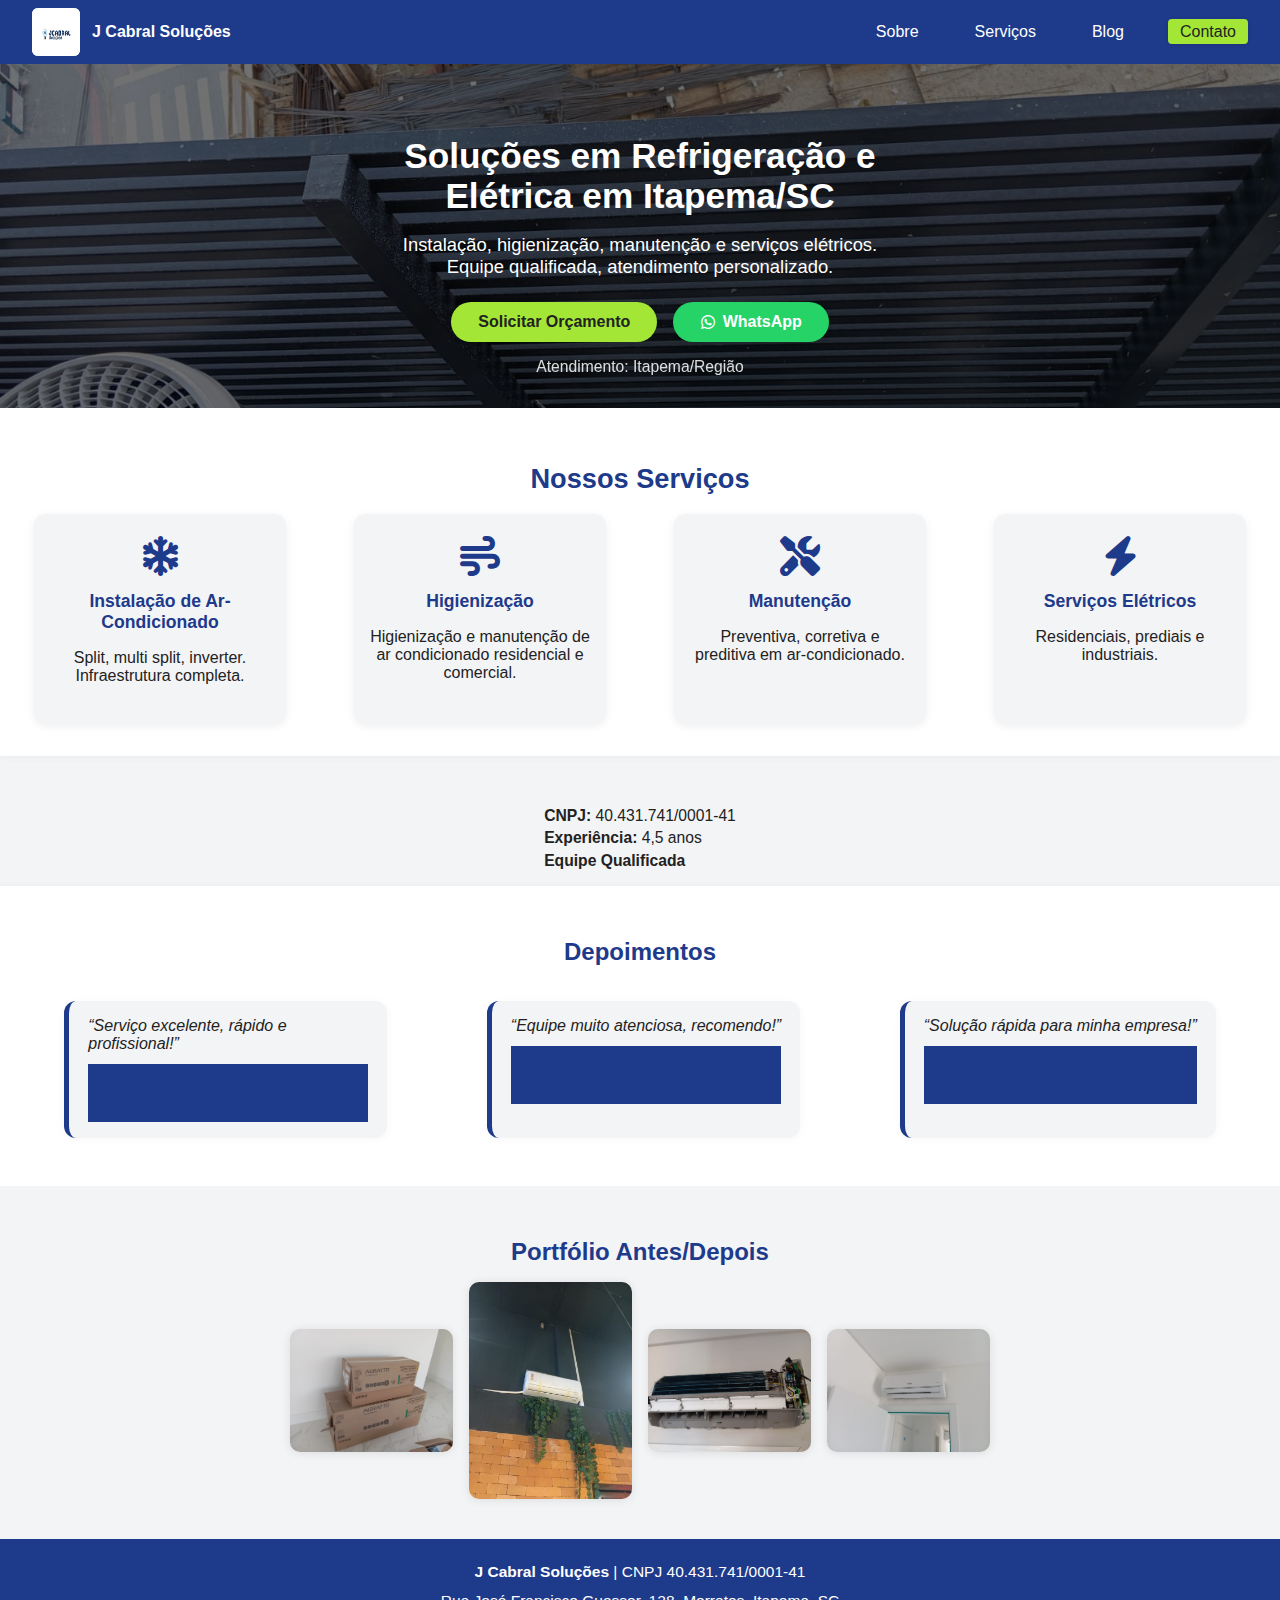
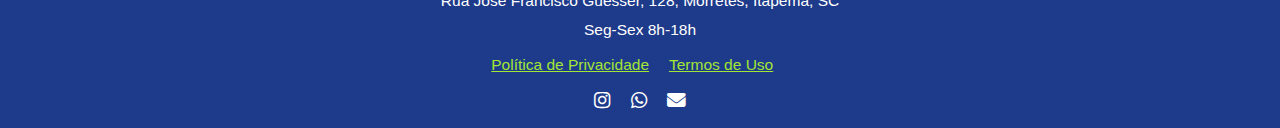
<file: index.html>
<!DOCTYPE html>
<html lang="pt-br">
<head>
  <meta charset="UTF-8">
  <meta name="viewport" content="width=device-width, initial-scale=1">
  <title>J Cabral Soluções - Refrigeração e Elétrica | Itapema SC</title>
  <meta name="description" content="Empresa especializada em instalação, higienização e manutenção de ar-condicionado e serviços elétricos em Itapema SC. Orçamento rápido.">
  <link rel="stylesheet" href="css/style.css">
  <link rel="icon" href="logo.png">
  <meta name="keywords" content="instalação de ar condicionado Itapema SC, higienização de ar condicionado SC, manutenção elétrica industrial Itapema, refrigeração, climatização, elétrica Itapema">
  <script type="application/ld+json">
    {
      "@context": "https://schema.org",
      "@type": "LocalBusiness",
      "name": "J Cabral Soluções em Refrigeração e Elétrica Ltda.",
      "image": "logo.png",
      "telephone": "+5547991070557",
      "email": "jcabralsolucoes@gmail.com",
      "address": {
        "@type": "PostalAddress",
        "streetAddress": "Rua José Francisco Guesser, 128",
        "addressLocality": "Itapema",
        "addressRegion": "SC",
        "postalCode": "88220-000",
        "addressCountry": "BR"
      },
      "identifier": "40.431.741/0001-41"
    }
  </script>
  <link rel="stylesheet" href="https://cdnjs.cloudflare.com/ajax/libs/font-awesome/6.4.2/css/all.min.css">
</head>
<body>
  <header>
    <nav class="navbar">
      <a href="index.html" class="logo">
        <img src="logo.png" alt="J Cabral Soluções" width="48" height="48">
        <span>J Cabral Soluções</span>
      </a>
      <ul>
        <li><a href="sobre.html">Sobre</a></li>
        <li><a href="servicos.html">Serviços</a></li>
        <li><a href="blog.html">Blog</a></li>
        <li><a href="contato.html" class="btn-nav">Contato</a></li>
      </ul>
    </nav>
  </header>
  <section class="hero">
    <img src="hero.webp.jpg" alt="Equipe J Cabral Soluções em ação" class="hero-bg">
    <div class="hero-content">
      <h1>Soluções em Refrigeração e Elétrica em Itapema/SC</h1>
      <p>Instalação, higienização, manutenção e serviços elétricos. Equipe qualificada, atendimento personalizado.</p>
      <div class="cta-group">
        <a href="contato.html" class="btn-primary">Solicitar Orçamento</a>
        <a href="https://wa.me/5547991070557" target="_blank" class="btn-whatsapp"><i class="fab fa-whatsapp"></i> WhatsApp</a>
      </div>
      <span class="atendimento">Atendimento: Itapema/Região</span>
    </div>
  </section>
  <section class="services-overview">
    <h2>Nossos Serviços</h2>
    <div class="services-list">
      <div class="service-card">
        <i class="fa-solid fa-snowflake"></i>
        <h3>Instalação de Ar-Condicionado</h3>
        <p>Split, multi split, inverter. Infraestrutura completa.</p>
      </div>
      <div class="service-card">
        <i class="fa-solid fa-wind"></i>
        <h3>Higienização</h3>
        <p>Higienização e manutenção de ar condicionado residencial e comercial.</p>
      </div>
      <div class="service-card">
        <i class="fa-solid fa-tools"></i>
        <h3>Manutenção</h3>
        <p>Preventiva, corretiva e preditiva em ar-condicionado.</p>
      </div>
      <div class="service-card">
        <i class="fa-solid fa-bolt"></i>
        <h3>Serviços Elétricos</h3>
        <p>Residenciais, prediais e industriais.</p>
      </div>
    </div>
  </section>
  <section class="credenciais">
    <ul>
      <li><strong>CNPJ:</strong> 40.431.741/0001-41</li>
      <li><strong>Experiência:</strong> 4,5 anos</li>
      <li><strong>Equipe Qualificada</strong></li>
    </ul>
  </section>
  <section class="depoimentos">
    <h2>Depoimentos</h2>
    <div class="depoimentos-list">
      <blockquote>
        <p>“Serviço excelente, rápido e profissional!”</p>
        <footer>— João S., Itapema</footer>
      </blockquote>
      <blockquote>
        <p>“Equipe muito atenciosa, recomendo!”</p>
        <footer>— Maria F., Morretes</footer>
      </blockquote>
      <blockquote>
        <p>“Solução rápida para minha empresa!”</p>
        <footer>— Carlos R., Itapema</footer>
      </blockquote>
    </div>
  </section>
  <section class="portfolio">
    <h2>Portfólio Antes/Depois</h2>
    <div class="portfolio-gallery">
      <img src="antes1.webp.jpg" alt="Antes - Instalação" loading="lazy">
      <img src="depois1.webp.jpg" alt="Depois - Instalação" loading="lazy">
      <img src="antes2.webp.jpg" alt="Antes - Higienização" loading="lazy">
      <img src="depois2.webp.jpg" alt="Depois - Higienização" loading="lazy">
    </div>
  </section>
  <footer>
    <div class="footer-main">
      <span><strong>J Cabral Soluções</strong> | CNPJ 40.431.741/0001-41</span>
      <span>Rua José Francisco Guesser, 128, Morretes, Itapema, SC</span>
      <span>Seg-Sex 8h-18h</span>
      <nav class="footer-links">
        <a href="privacidade.html">Política de Privacidade</a>
        <a href="termos.html">Termos de Uso</a>
      </nav>
      <div class="footer-social">
        <a href="#" title="Instagram"><i class="fab fa-instagram"></i></a>
        <a href="https://wa.me/5547991070557" title="WhatsApp"><i class="fab fa-whatsapp"></i></a>
        <a href="mailto:jcabralsolucoes@gmail.com" title="Email"><i class="fa-solid fa-envelope"></i></a>
      </div>
    </div>
  </footer>
  <script src="js/main.js"></script>
</body>
      </html>
</file>
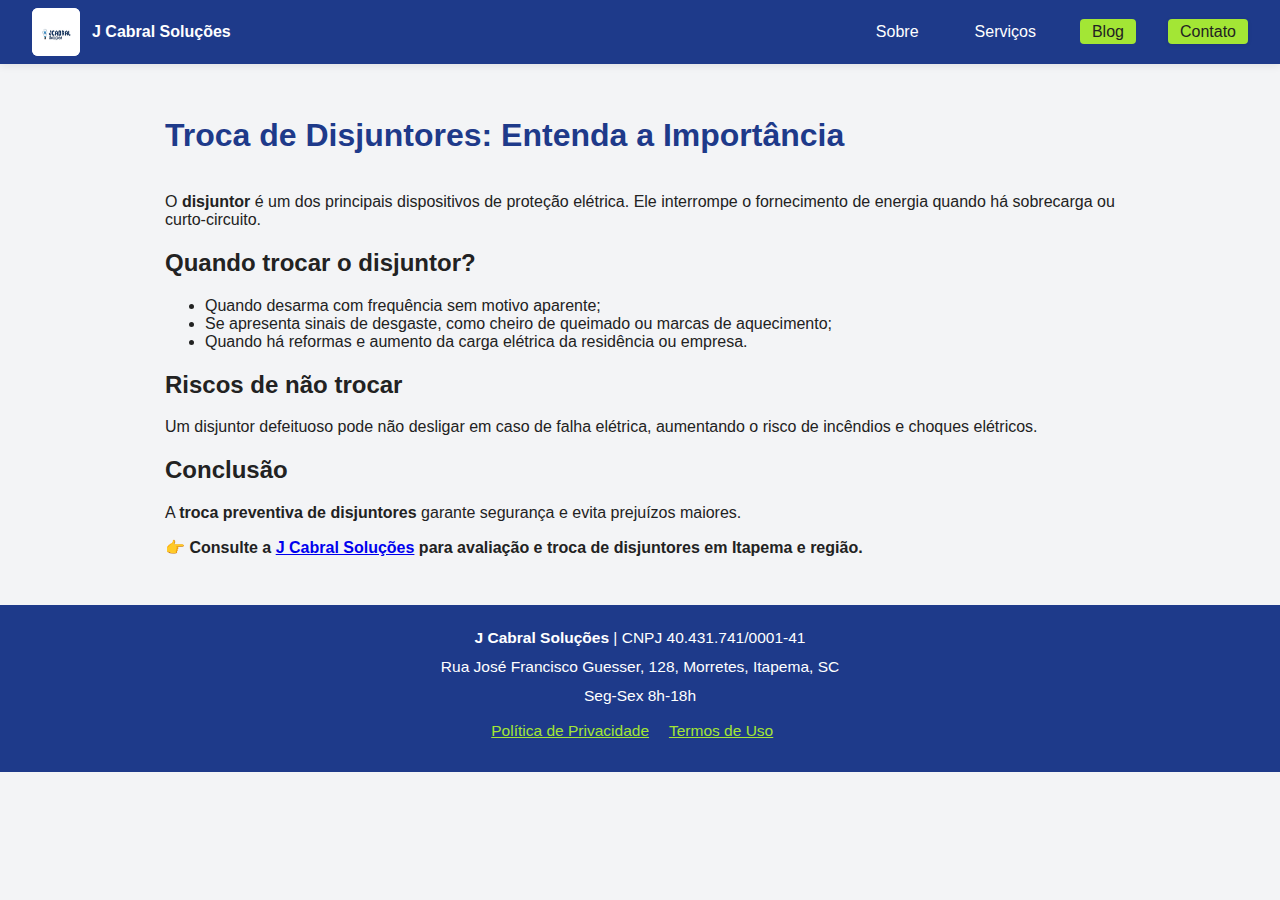
<file: post5.html>
<!DOCTYPE html>
<html lang="pt-br">
<head>
  <meta charset="UTF-8">
  <meta name="viewport" content="width=device-width, initial-scale=1">
  <title>Troca de Disjuntores: Quando e Por Que Fazer | J Cabral Soluções</title>
  <meta name="description" content="Saiba quando trocar disjuntores, evite sobrecargas e riscos elétricos. Dicas de segurança e manutenção com profissionais especializados.">
  <link rel="stylesheet" href="css/style.css">
  <link rel="icon" href="logo.png">
</head>
<body>
  <header>
    <nav class="navbar">
      <a href="index.html" class="logo">
        <img src="logo.png" alt="J Cabral Soluções" width="48" height="48">
        <span>J Cabral Soluções</span>
      </a>
      <ul>
        <li><a href="sobre.html">Sobre</a></li>
        <li><a href="servicos.html">Serviços</a></li>
        <li><a href="blog.html" class="active">Blog</a></li>
        <li><a href="contato.html" class="btn-nav">Contato</a></li>
      </ul>
    </nav>
  </header>

  <main>
    <section class="blog">
      <article class="blog-post">
        <h1>Troca de Disjuntores: Entenda a Importância</h1>

        <p>O <strong>disjuntor</strong> é um dos principais dispositivos de proteção elétrica. Ele interrompe o fornecimento de energia quando há sobrecarga ou curto-circuito.</p>

        <h2>Quando trocar o disjuntor?</h2>
        <ul>
          <li>Quando desarma com frequência sem motivo aparente;</li>
          <li>Se apresenta sinais de desgaste, como cheiro de queimado ou marcas de aquecimento;</li>
          <li>Quando há reformas e aumento da carga elétrica da residência ou empresa.</li>
        </ul>

        <h2>Riscos de não trocar</h2>
        <p>Um disjuntor defeituoso pode não desligar em caso de falha elétrica, aumentando o risco de incêndios e choques elétricos.</p>

        <h2>Conclusão</h2>
        <p>A <strong>troca preventiva de disjuntores</strong> garante segurança e evita prejuízos maiores.</p>

        <p><strong>👉 Consulte a <a href="contato.html">J Cabral Soluções</a> para avaliação e troca de disjuntores em Itapema e região.</strong></p>
      </article>
    </section>
  </main>

  <footer>
    <div class="footer-main">
      <span><strong>J Cabral Soluções</strong> | CNPJ 40.431.741/0001-41</span>
      <span>Rua José Francisco Guesser, 128, Morretes, Itapema, SC</span>
      <span>Seg-Sex 8h-18h</span>
      <nav class="footer-links">
        <a href="privacidade.html">Política de Privacidade</a>
        <a href="termos.html">Termos de Uso</a>
      </nav>
      <div class="footer-social">
        <a href="#" title="Instagram"><i class="fab fa-instagram"></i></a>
        <a href="https://wa.me/5547991070557" title="WhatsApp"><i class="fab fa-whatsapp"></i></a>
        <a href="mailto:jcabralsolucoes@gmail.com" title="Email"><i class="fa-solid fa-envelope"></i></a>
      </div>
    </div>
  </footer>

  <script src="js/main.js"></script>
</body>
</html>
</file>
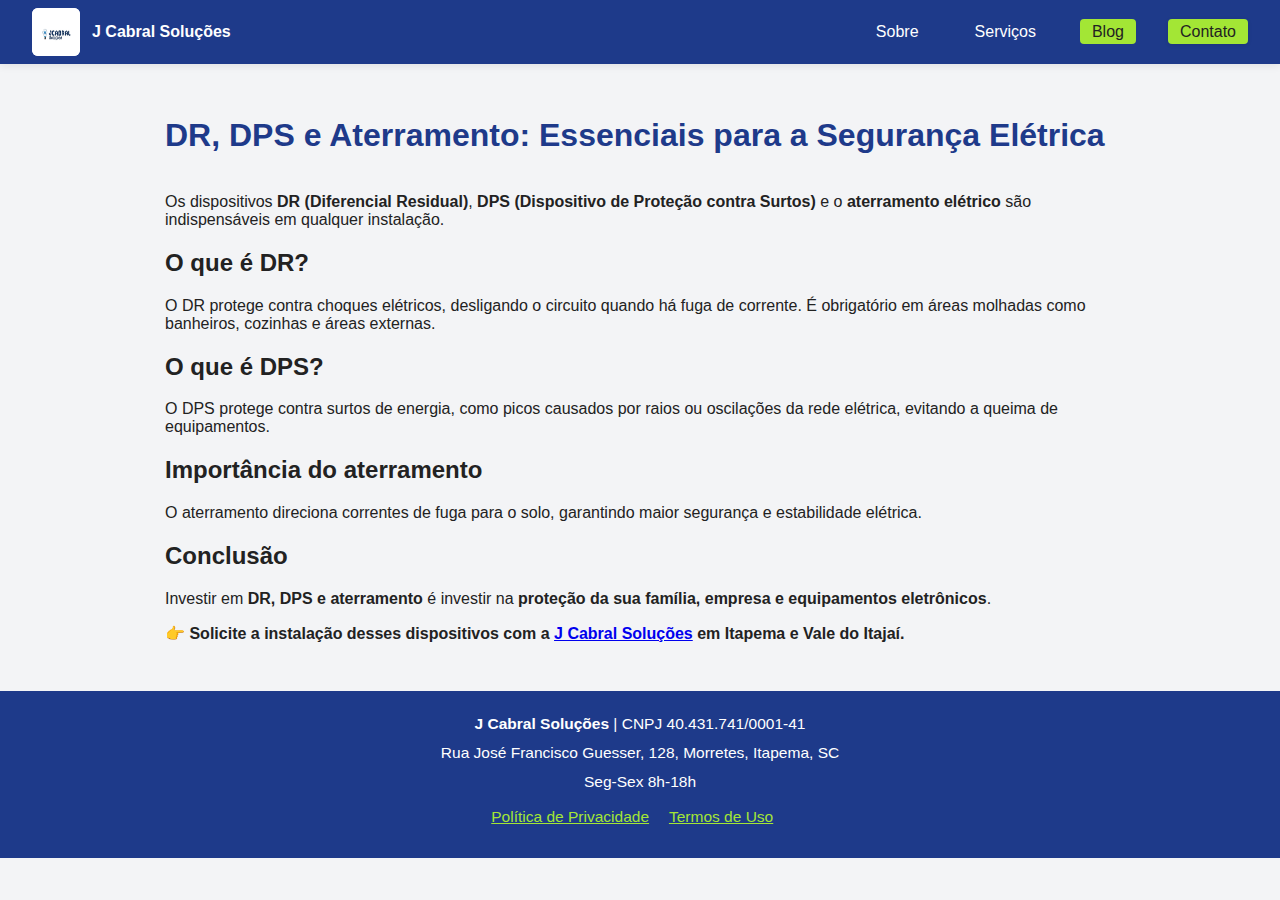
<file: post6.html>
<!DOCTYPE html>
<html lang="pt-br">
<head>
  <meta charset="UTF-8">
  <meta name="viewport" content="width=device-width, initial-scale=1">
  <title>DR, DPS e Aterramento: Segurança Elétrica | J Cabral Soluções</title>
  <meta name="description" content="Descubra a importância dos dispositivos DR, DPS e do aterramento elétrico para proteger sua casa e empresa contra choques e surtos de energia.">
  <link rel="stylesheet" href="css/style.css">
  <link rel="icon" href="logo.png">
</head>
<body>
  <header>
    <nav class="navbar">
      <a href="index.html" class="logo">
        <img src="logo.png" alt="J Cabral Soluções" width="48" height="48">
        <span>J Cabral Soluções</span>
      </a>
      <ul>
        <li><a href="sobre.html">Sobre</a></li>
        <li><a href="servicos.html">Serviços</a></li>
        <li><a href="blog.html" class="active">Blog</a></li>
        <li><a href="contato.html" class="btn-nav">Contato</a></li>
      </ul>
    </nav>
  </header>

  <main>
    <section class="blog">
      <article class="blog-post">
        <h1>DR, DPS e Aterramento: Essenciais para a Segurança Elétrica</h1>

        <p>Os dispositivos <strong>DR (Diferencial Residual)</strong>, <strong>DPS (Dispositivo de Proteção contra Surtos)</strong> e o <strong>aterramento elétrico</strong> são indispensáveis em qualquer instalação.</p>

        <h2>O que é DR?</h2>
        <p>O DR protege contra choques elétricos, desligando o circuito quando há fuga de corrente. É obrigatório em áreas molhadas como banheiros, cozinhas e áreas externas.</p>

        <h2>O que é DPS?</h2>
        <p>O DPS protege contra surtos de energia, como picos causados por raios ou oscilações da rede elétrica, evitando a queima de equipamentos.</p>

        <h2>Importância do aterramento</h2>
        <p>O aterramento direciona correntes de fuga para o solo, garantindo maior segurança e estabilidade elétrica.</p>

        <h2>Conclusão</h2>
        <p>Investir em <strong>DR, DPS e aterramento</strong> é investir na <strong>proteção da sua família, empresa e equipamentos eletrônicos</strong>.</p>

        <p><strong>👉 Solicite a instalação desses dispositivos com a <a href="contato.html">J Cabral Soluções</a> em Itapema e Vale do Itajaí.</strong></p>
      </article>
    </section>
  </main>

  <footer>
    <div class="footer-main">
      <span><strong>J Cabral Soluções</strong> | CNPJ 40.431.741/0001-41</span>
      <span>Rua José Francisco Guesser, 128, Morretes, Itapema, SC</span>
      <span>Seg-Sex 8h-18h</span>
      <nav class="footer-links">
        <a href="privacidade.html">Política de Privacidade</a>
        <a href="termos.html">Termos de Uso</a>
      </nav>
      <div class="footer-social">
        <a href="#" title="Instagram"><i class="fab fa-instagram"></i></a>
        <a href="https://wa.me/5547991070557" title="WhatsApp"><i class="fab fa-whatsapp"></i></a>
        <a href="mailto:jcabralsolucoes@gmail.com" title="Email"><i class="fa-solid fa-envelope"></i></a>
      </div>
    </div>
  </footer>

  <script src="js/main.js"></script>
</body>
</html>
</file>
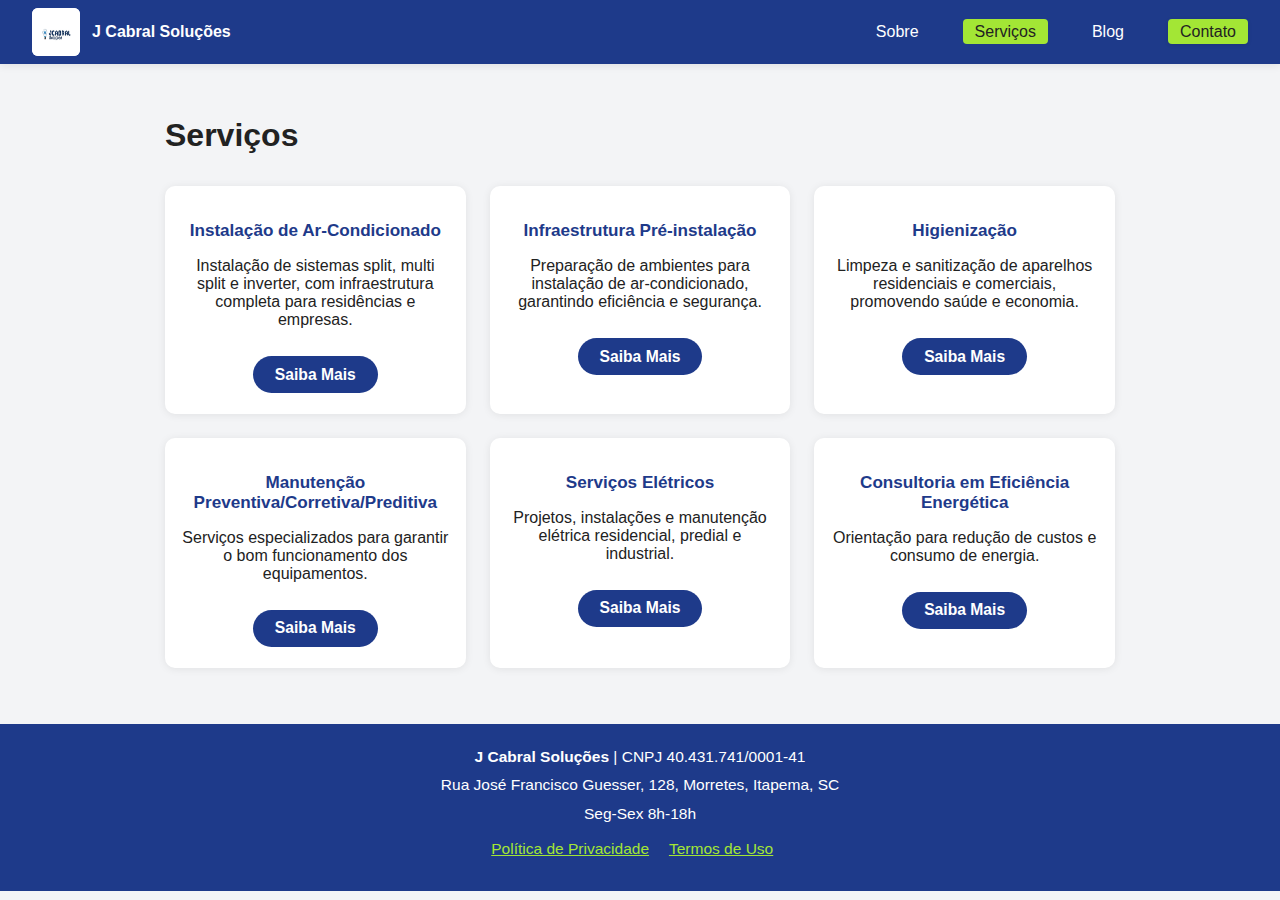
<file: servicos.html>
<!DOCTYPE html>
<html lang="pt-br">
<head>
  <meta charset="UTF-8">
  <meta name="viewport" content="width=device-width, initial-scale=1">
  <title>Serviços | J Cabral Soluções - Ar-Condicionado e Elétrica</title>
  <meta name="description" content="Instalação de ar-condicionado split, multi split, inverter, higienização, manutenção e serviços elétricos residenciais e industriais em Itapema SC.">
  <link rel="stylesheet" href="css/style.css">
  <link rel="icon" href="logo.png">
</head>
<body>
  <header>
    <nav class="navbar">
      <a href="index.html" class="logo">
        <img src="logo.png" alt="J Cabral Soluções" width="48" height="48">
        <span>J Cabral Soluções</span>
      </a>
      <ul>
        <li><a href="sobre.html">Sobre</a></li>
        <li><a href="servicos.html" class="active">Serviços</a></li>
        <li><a href="blog.html">Blog</a></li>
        <li><a href="contato.html" class="btn-nav">Contato</a></li>
      </ul>
    </nav>
  </header>
  <main>
    <section class="servicos">
      <h1>Serviços</h1>
      <div class="servicos-list">
        <div class="servico">
          <i class="fa-solid fa-snowflake"></i>
          <h2>Instalação de Ar-Condicionado</h2>
          <p>Instalação de sistemas split, multi split e inverter, com infraestrutura completa para residências e empresas.</p>
          <button class="btn-servico" data-modal="modal1">Saiba Mais</button>
        </div>
        <div class="servico">
          <i class="fa-solid fa-building"></i>
          <h2>Infraestrutura Pré-instalação</h2>
          <p>Preparação de ambientes para instalação de ar-condicionado, garantindo eficiência e segurança.</p>
          <button class="btn-servico" data-modal="modal2">Saiba Mais</button>
        </div>
        <div class="servico">
          <i class="fa-solid fa-wind"></i>
          <h2>Higienização</h2>
          <p>Limpeza e sanitização de aparelhos residenciais e comerciais, promovendo saúde e economia.</p>
          <button class="btn-servico" data-modal="modal3">Saiba Mais</button>
        </div>
        <div class="servico">
          <i class="fa-solid fa-tools"></i>
          <h2>Manutenção Preventiva/Corretiva/Preditiva</h2>
          <p>Serviços especializados para garantir o bom funcionamento dos equipamentos.</p>
          <button class="btn-servico" data-modal="modal4">Saiba Mais</button>
        </div>
        <div class="servico">
          <i class="fa-solid fa-bolt"></i>
          <h2>Serviços Elétricos</h2>
          <p>Projetos, instalações e manutenção elétrica residencial, predial e industrial.</p>
          <button class="btn-servico" data-modal="modal5">Saiba Mais</button>
        </div>
        <div class="servico">
          <i class="fa-solid fa-chart-line"></i>
          <h2>Consultoria em Eficiência Energética</h2>
          <p>Orientação para redução de custos e consumo de energia.</p>
          <button class="btn-servico" data-modal="modal6">Saiba Mais</button>
        </div>
      </div>
      <!-- Modais de serviços -->
      <div class="modal" id="modal1">
        <div class="modal-content">
          <span class="close" data-modal="modal1">&times;</span>
          <h2>Instalação de Ar-Condicionado</h2>
          <p>Realizamos instalação de sistemas split, multi split e inverter, com equipe especializada e garantia de serviço. Atendimento residencial e comercial em Itapema e região.</p>
        </div>
      </div>
      <div class="modal" id="modal2">
        <div class="modal-content">
          <span class="close" data-modal="modal2">&times;</span>
          <h2>Infraestrutura Pré-instalação</h2>
          <p>Planejamento e execução da infraestrutura necessária para instalação eficiente e segura de ar-condicionado.</p>
        </div>
      </div>
      <div class="modal" id="modal3">
        <div class="modal-content">
          <span class="close" data-modal="modal3">&times;</span>
          <h2>Higienização</h2>
          <p>Limpeza profunda de evaporadoras, condensadoras e filtros, promovendo saúde e economia.</p>
        </div>
      </div>
      <div class="modal" id="modal4">
        <div class="modal-content">
          <span class="close" data-modal="modal4">&times;</span>
          <h2>Manutenção</h2>
          <p>Serviços de manutenção preventiva, corretiva e preditiva para prolongar a vida útil dos equipamentos.</p>
        </div>
      </div>
      <div class="modal" id="modal5">
        <div class="modal-content">
          <span class="close" data-modal="modal5">&times;</span>
          <h2>Serviços Elétricos</h2>
          <p>Instalação e manutenção elétrica residencial, predial e industrial, conforme normas técnicas.</p>
        </div>
      </div>
      <div class="modal" id="modal6">
        <div class="modal-content">
          <span class="close" data-modal="modal6">&times;</span>
          <h2>Consultoria em Eficiência Energética</h2>
          <p>Diagnóstico e orientação para redução de custos e consumo de energia elétrica.</p>
        </div>
      </div>
    </section>
  </main>
  <footer>
    <div class="footer-main">
      <span><strong>J Cabral Soluções</strong> | CNPJ 40.431.741/0001-41</span>
      <span>Rua José Francisco Guesser, 128, Morretes, Itapema, SC</span>
      <span>Seg-Sex 8h-18h</span>
      <nav class="footer-links">
        <a href="privacidade.html">Política de Privacidade</a>
        <a href="termos.html">Termos de Uso</a>
      </nav>
      <div class="footer-social">
        <a href="#" title="Instagram"><i class="fab fa-instagram"></i></a>
        <a href="https://wa.me/5547991070557" title="WhatsApp"><i class="fab fa-whatsapp"></i></a>
        <a href="mailto:jcabralsolucoes@gmail.com" title="Email"><i class="fa-solid fa-envelope"></i></a>
      </div>
    </div>
  </footer>
  <script src="js/main.js"></script>
</body>
</html>
</file>
<file: css/style.css>
:root {
  --azul: #1E3A8A;
  --verde: #A3E635;
  --branco: #FFFFFF;
  --cinza: #f3f4f6;
  --fonte: 'Segoe UI', 'Arial', sans-serif;
}

body {
  margin: 0;
  font-family: var(--fonte);
  background: var(--cinza);
  color: #222;
}

header {
  background: var(--azul);
  box-shadow: 0 2px 8px rgba(0,0,0,.08);
}

.navbar {
  display: flex;
  align-items: center;
  justify-content: space-between;
  padding: 0 2rem;
  height: 64px;
}

.navbar .logo {
  display: flex;
  align-items: center;
  color: var(--branco);
  font-weight: bold;
  text-decoration: none;
}

.navbar .logo img {
  margin-right: 12px;
  border-radius: 6px;
  background: var(--branco);
}

.navbar ul {
  list-style: none;
  display: flex;
  gap: 2rem;
  margin: 0;
  padding: 0;
}

.navbar ul li a {
  color: var(--branco);
  text-decoration: none;
  font-weight: 500;
  padding: 4px 12px;
  border-radius: 4px;
  transition: background .2s;
}

.navbar ul li a.active,
.navbar ul li a:hover {
  background: var(--verde);
  color: #222;
}

.btn-nav {
  background: var(--verde);
  color: #222 !important;
  font-weight: bold;
  padding: 4px 16px;
  border-radius: 24px;
  box-shadow: 0 1px 4px rgba(0,0,0,.11);
}

.hero {
  position: relative;
  display: flex;
  align-items: center;
  justify-content: center;
  min-height: 320px;
  background: var(--azul);
  color: var(--branco);
  overflow: hidden;
}

.hero-bg {
  position: absolute;
  width: 100%;
  height: 100%;
  object-fit: cover;
  filter: brightness(.45) blur(.5px);
  z-index: 0;
  top: 0; left: 0;
}

.hero-content {
  position: relative;
  z-index: 1;
  text-align: center;
  padding: 3rem 1rem 2rem;
  max-width: 500px;
}

.hero-content h1 {
  font-size: 2.2rem;
  margin-bottom: 1rem;
}

.hero-content p {
  font-size: 1.15rem;
  margin-bottom: 1.5rem;
}

.cta-group {
  display: flex;
  gap: 1rem;
  justify-content: center;
  margin-bottom: .7rem;
}

.btn-primary {
  background: var(--verde);
  color: #222;
  font-weight: bold;
  padding: .7em 1.7em;
  border-radius: 32px;
  border: none;
  font-size: 1rem;
  cursor: pointer;
  text-decoration: none;
  transition: background .2s;
  box-shadow: 0 1px 6px rgba(0,0,0,.09);
}

.btn-primary:hover {
  background: #d4ff86;
}

.btn-whatsapp {
  background: #25d366;
  color: #fff;
  font-weight: bold;
  padding: .7em 1.7em;
  border-radius: 32px;
  border: none;
  font-size: 1rem;
  cursor: pointer;
  display: flex;
  align-items: center;
  gap: .5em;
  text-decoration: none;
  transition: background .2s;
  box-shadow: 0 1px 6px rgba(0,0,0,.09);
}

.btn-whatsapp:hover {
  background: #128c7e;
}

.atendimento {
  display: block;
  margin-top: 1rem;
  font-size: .98rem;
  opacity: .85;
}

.services-overview {
  padding: 2rem 1rem;
  background: var(--branco);
  box-shadow: 0 1px 8px rgba(0,0,0,.04);
  margin-bottom: 2rem;
}

.services-overview h2 {
  text-align: center;
  font-size: 1.7rem;
  margin-bottom: 1.2rem;
  color: var(--azul);
}

.services-list {
  display: grid;
  grid-template-columns: repeat(auto-fit, minmax(180px, 1fr));
  gap: 2rem;
  justify-items: center;
  margin-top: 1rem;
}

.service-card {
  background: var(--cinza);
  border-radius: 12px;
  box-shadow: 0 2px 8px rgba(0,0,0,.07);
  padding: 1.4rem 1rem;
  text-align: center;
  width: 100%;
  max-width: 220px;
}

.service-card i {
  font-size: 2.5rem;
  color: var(--azul);
  margin-bottom: .7rem;
}

.service-card h3 {
  margin: .2em 0 .7em;
  font-size: 1.1em;
  color: var(--azul);
}

.credenciais {
  text-align: center;
  background: var(--cinza);
  padding: 1.2rem 0 .7rem;
  font-size: .98rem;
}

.credenciais ul {
  display: inline-block;
  list-style: none;
  padding: 0;
  margin: 0;
  text-align: left;
}

.credenciais li {
  margin-bottom: .3em;
  font-weight: 500;
}

.depoimentos {
  background: var(--branco);
  padding: 2rem 1rem;
  box-shadow: 0 1px 8px rgba(0,0,0,.06);
}

.depoimentos h2 {
  text-align: center;
  font-size: 1.5rem;
  margin-bottom: 1.2rem;
  color: var(--azul);
}

.depoimentos-list {
  display: flex;
  flex-wrap: wrap;
  gap: 1.2rem;
  justify-content: center;
}

.depoimentos-list blockquote {
  background: var(--cinza);
  border-left: 5px solid var(--azul);
  border-radius: 12px;
  padding: 1rem 1.2rem;
  font-style: italic;
  box-shadow: 0 1px 8px rgba(0,0,0,.04);
  max-width: 280px;
}

.depoimentos-list blockquote p {
  margin: 0 0 .7em;
}

.depoimentos-list blockquote footer {
  font-size: .98em;
  font-weight: bold;
  color: var(--azul);
}

.portfolio {
  background: var(--cinza);
  padding: 2rem 0;
  text-align: center;
}

.portfolio h2 {
  color: var(--azul);
  font-size: 1.5rem;
  margin-bottom: 1rem;
}

.portfolio-gallery {
  display: grid;
  grid-template-columns: repeat(auto-fit, minmax(140px, 1fr));
  gap: 1rem;
  align-items: center;
  justify-items: center;
  margin: 1rem auto 0;
  max-width: 700px;
}

.portfolio-gallery img {
  width: 100%;
  max-width: 180px;
  border-radius: 10px;
  box-shadow: 0 1px 10px rgba(0,0,0,.10);
  margin-bottom: .5rem;
}

footer {
  background: var(--azul);
  color: var(--branco);
  padding: 1.5rem 1rem 1rem;
  font-size: .97em;
}

.footer-main {
  display: flex;
  flex-direction: column;
  align-items: center;
  gap: .7em;
}

.footer-links {
  margin-top: .4em;
}

.footer-links a {
  color: var(--verde);
  text-decoration: underline;
  margin-right: 1em;
  font-weight: 500;
}

.footer-social {
  margin-top: .3em;
  display: flex;
  gap: 1.1em;
  font-size: 1.2em;
}

.footer-social a {
  color: var(--branco);
  transition: color .2s;
}

.footer-social a:hover {
  color: var(--verde);
}

main {
  padding: 2rem 1rem;
  max-width: 950px;
  margin: 0 auto;
}

/* SOBRE */

.sobre h1 {
  color: var(--azul);
  font-size: 2rem;
  margin-bottom: 1rem;
}

.sobre h2 {
  color: var(--azul);
  font-size: 1.2rem;
  margin-top: 1.2em;
}

.sobre ul {
  list-style: disc inside;
  padding-left: 1.2em;
  margin-bottom: 1.2em;
}

.sobre p {
  font-size: 1.08em;
  margin-bottom: 0.8em;
}

/* SERVIÇOS */

.servicos {
  max-width: 1000px;
  margin: 0 auto;
}

.servicos-list {
  display: grid;
  grid-template-columns: repeat(auto-fit, minmax(220px, 1fr));
  gap: 1.5rem;
  margin: 2rem 0 1.5rem;
}

.servico {
  background: var(--branco);
  border-radius: 10px;
  box-shadow: 0 1px 8px rgba(0,0,0,.08);
  padding: 1.3rem 1rem;
  text-align: center;
  position: relative;
}

.servico i {
  font-size: 2.1em;
  color: var(--azul);
  margin-bottom: .6em;
}

.servico h2 {
  font-size: 1.07em;
  color: var(--azul);
  margin-bottom: .7em;
}

.btn-servico {
  background: var(--azul);
  color: var(--branco);
  font-weight: bold;
  border: none;
  border-radius: 20px;
  padding: .6em 1.4em;
  font-size: .98em;
  margin-top: .7em;
  cursor: pointer;
  transition: background .2s;
}

.btn-servico:hover {
  background: var(--verde);
  color: #222;
}

.modal {
  display: none;
  position: fixed;
  z-index: 10;
  left: 0; top: 0; width: 100vw; height: 100vh;
  background: rgba(0,0,0,.28);
  justify-content: center;
  align-items: center;
  transition: opacity .2s;
}

.modal-content {
  background: var(--branco);
  border-radius: 12px;
  box-shadow: 0 2px 12px rgba(0,0,0,.22);
  padding: 2.2rem 1.7rem 1.5rem;
  max-width: 370px;
  position: relative;
  text-align: center;
}

.modal-content h2 {
  color: var(--azul);
  font-size: 1.2em;
  margin-bottom: .8em;
}

.modal-content p {
  font-size: 1em;
}

.close {
  position: absolute;
  right: 1.1em;
  top: .9em;
  font-size: 1.6em;
  cursor: pointer;
  color: var(--azul);
  opacity: .8;
  transition: color .2s;
}

.close:hover {
  color: var(--verde);
}

/* BLOG */

.blog h1 {
  color: var(--azul);
  margin-bottom: 1.2em;
}

.blog-list {
  display: grid;
  grid-template-columns: repeat(auto-fit, minmax(240px, 1fr));
  gap: 1.1em;
}

.blog-list article {
  background: var(--branco);
  border-radius: 10px;
  box-shadow: 0 1px 8px rgba(0,0,0,.08);
  padding: 1.2rem 1rem;
}

.blog-list h2 {
  color: var(--azul);
  font-size: 1.1em;
  margin-bottom: .7em;
}

.blog-list p {
  font-size: 1em;
}

/* CONTATO */

.contato h1 {
  color: var(--azul);
  margin-bottom: 1em;
}

.contato-info {
  display: flex;
  flex-wrap: wrap;
  gap: 2.5em;
  margin-bottom: 2.2em;
  align-items: flex-start;
}

.contato-dados {
  min-width: 230px;
}

.contato-dados p {
  margin: .7em 0;
  font-size: 1.05em;
}

.contato-dados a {
  color: var(--azul);
  text-decoration: underline;
  font-weight: 500;
}

.contato-mapa {
  flex: 1;
  min-width: 220px;
  max-width: 410px;
  border-radius: 12px;
  overflow: hidden;
}

#contato-form {
  max-width: 420px;
  margin: 0 auto;
  display: flex;
  flex-direction: column;
  gap: .7em;
}

#contato-form label {
  font-weight: 500;
  color: var(--azul);
  margin-bottom: .2em;
}

#contato-form input,
#contato-form textarea {
  padding: .7em;
  border-radius: 8px;
  border: 1px solid #cbd5e1;
  font-size: 1em;
  background: var(--cinza);
  transition: border .2s;
}

#contato-form input:focus,
#contato-form textarea:focus {
  border: 1.5px solid var(--azul);
  outline: none;
}

#contato-form button {
  margin-top: .6em;
}

#form-status {
  margin-top: .5em;
  font-size: .98em;
  min-height: 1.2em;
}

/* PRIVACIDADE & TERMOS */
.sobre {
  max-width: 700px;
  margin: 0 auto;
  background: var(--branco);
  border-radius: 10px;
  box-shadow: 0 1px 8px rgba(0,0,0,.07);
  padding: 2rem 1.2rem;
}

/* RESPONSIVO */
@media (max-width: 920px) {
  .navbar {
    padding: 0 1rem;
  }
  main {
    padding: 1.5rem .5rem;
  }
  .services-overview {
    padding: 2rem .5rem;
  }
}

@media (max-width: 730px) {
  .navbar ul {
    gap: 1rem;
  }
  .services-list,
  .servicos-list,
  .portfolio-gallery,
  .blog-list {
    grid-template-columns: 1fr;
  }
  .contato-info {
    flex-direction: column;
    gap: 1.2em;
  }
  .contato-mapa {
    max-width: 100%;
    min-width: 100%;
    height: 200px;
  }
}

@media (max-width: 490px) {
  .navbar {
    flex-direction: column;
    height: auto;
    gap: .7em;
    padding: .7em .3em;
  }
  .navbar .logo span {
    font-size: 1em;
  }
  .hero-content h1 {
    font-size: 1.2rem;
  }
  .footer-main {
    font-size: .93em;
  }
  .sobre {
    padding: 1.2rem .4rem;
  }
}
</file>
